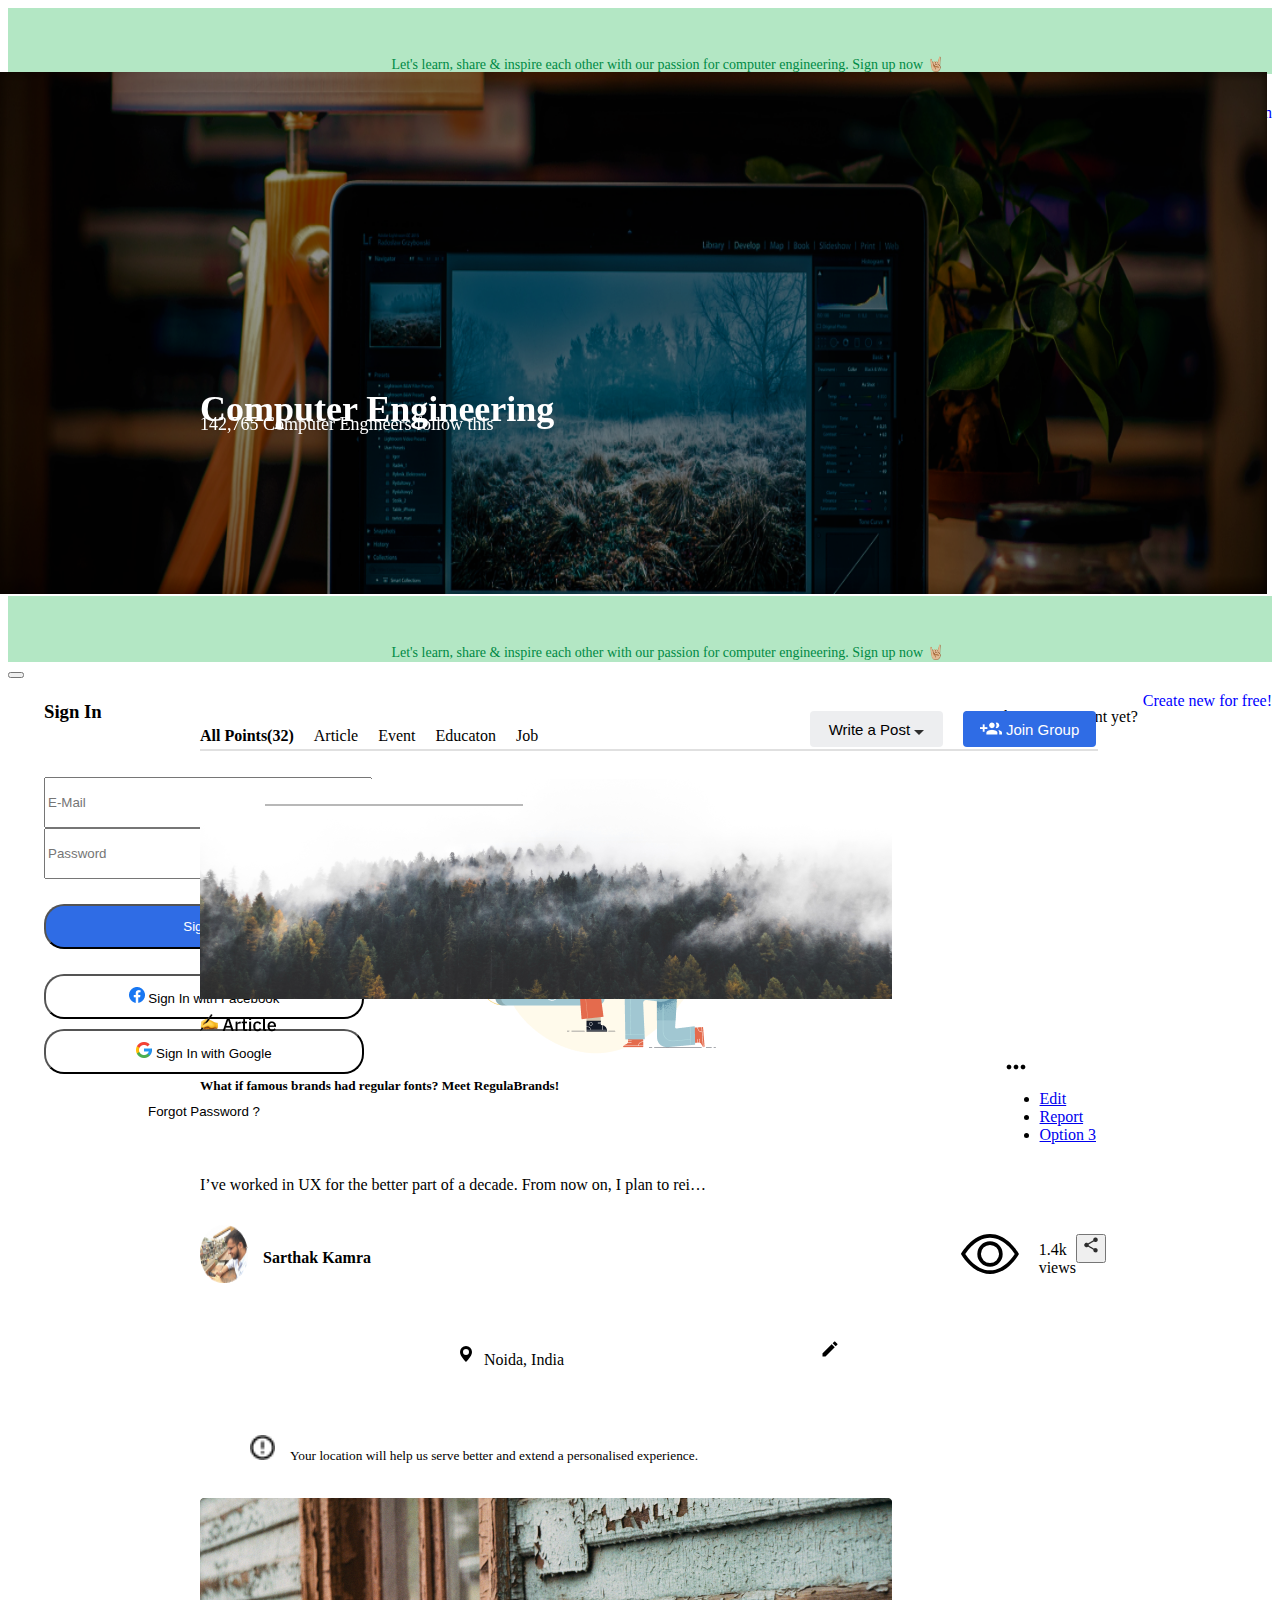
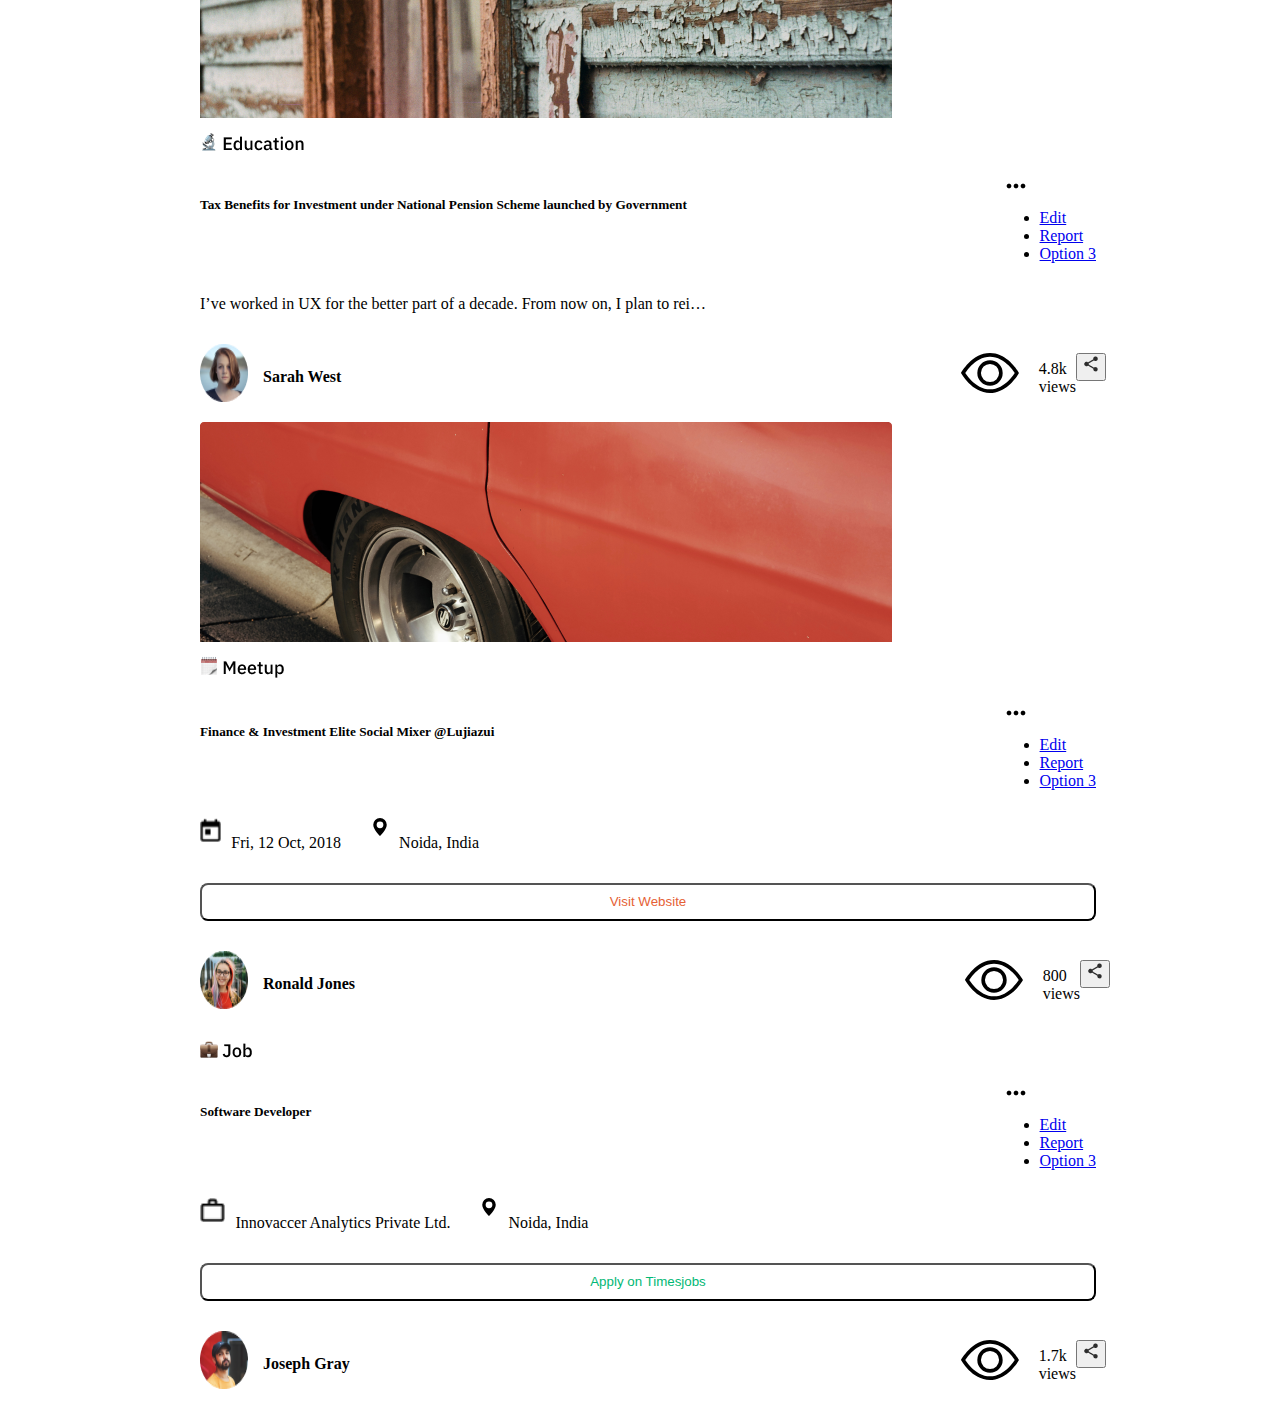
<file: index.html>
<!DOCTYPE html>
<html lang="en">
  <head>
    <meta charset="UTF-8" />
    <meta http-equiv="X-UA-Compatible" content="IE=edge" />
    <meta name="viewport" content="width=device-width, initial-scale=1.0" />
    <title>ATG WORLD</title>
    <link rel="stylesheet" href="./files/style.css" />
    <link
      rel="icon"
      href="files/images/svg/1.svg"
      sizes="any"
      type="image/svg+xml"
    />
    <link
      href="https://cdn.jsdelivr.net/npm/bootstrap@5.1.1/dist/css/bootstrap.min.css"
      rel="stylesheet"
      integrity="sha384-F3w7mX95PdgyTmZZMECAngseQB83DfGTowi0iMjiWaeVhAn4FJkqJByhZMI3AhiU"
      crossorigin="anonymous"
    />
    <script src="https://cdn.jsdelivr.net/npm/@popperjs/core@2.9.2/dist/umd/popper.min.js"></script>
    <script
      src="https://cdn.jsdelivr.net/npm/bootstrap@5.0.1/dist/js/bootstrap.min.js"
      integrity="sha384-Atwg2Pkwv9vp0ygtn1JAojH0nYbwNJLPhwyoVbhoPwBhjQPR5VtM2+xf0Uwh9KtT"
      crossorigin="anonymous"
    ></script>
  </head>
  <body>
    <section id="nv">
      <nav class="navbar">
        <img src="./files/images/wholeatgworld.png" class="logo" alt="" />
        <div class="search-bar">
          <div class="search">
            <img src="./files/images/Vectorsearch.png" />
          </div>
          <div class="search-bar-input">
            <input
              type="text"
              placeholder="Search your favourite groups in ATG"
              class="input"
            />
          </div>
        </div>
        <div class="create-account">
          <button
            type="button"
            class="text"
            data-bs-toggle="modal"
            data-bs-target="#staticBackdrop"
          >
            Create account. <a class="signin-link">It's free!</a>
          </button>
          <div class="create-account-img">
            <img src="./files/images/Vectorarrow.png" alt="" class="arrow" />
          </div>
        </div>
      </nav>
    </section>
    <section id="mod">
      <div
        class="modal fade mod1"
        id="staticBackdrop"
        data-bs-backdrop="static"
        data-bs-keyboard="false"
        tabindex="-1"
        aria-labelledby="staticBackdropLabel"
        aria-hidden="true"
        style="top: 12%"
      >
        <div class="modal-dialog modal-dialog-centered modal-lg">
          <div class="modal-content">
            <div class="modal-header">
              <div class="alert" role="alert">
                Let's learn, share & inspire each other with our passion for
                computer engineering. Sign up now 🤘🏼
              </div>
              <div class="mobile-header">
                <h4>Create Account</h4>
              </div>
              <button
                type="button"
                class="btn-close"
                data-bs-dismiss="modal"
                aria-label="Close"
              ></button>
            </div>
            <div class="modal-body">
              <div class="create-account-modal">
                <div class="create-account-modal-left">
                  <h3>Create Account</h3>
                </div>
                <div class="create-account-modal-right">
                  <p>Already have an account?</p>
                  <a
                    data-bs-toggle="modal"
                    data-bs-target="#exampleModal"
                    id="signin-link"
                    class="signin-link"
                    >Sign In</a
                  >
                </div>
              </div>
              <div class="modal-content-form">
                <div class="modal-content-form-left">
                  <form>
                    <div class="first-last-name">
                      <input
                        type="text"
                        placeholder="First Name"
                        class="name"
                      />
                      <input type="text" placeholder="Last Name" class="name" />
                    </div>
                    <div class="email">
                      <input
                        type="email"
                        name=""
                        id=""
                        placeholder="E-Mail"
                        class="input-box"
                      />
                    </div>
                    <div class="password">
                      <input
                        type="password"
                        placeholder="Password"
                        class="input-box"
                      />
                    </div>
                    <div class="confirm-password">
                      <input
                        type="password"
                        placeholder="Confirm Password"
                        class="input-box"
                      />
                    </div>
                  </form>
                  <div class="signup-buttons">
                    <button type="button" class="create-account-button">
                      Create Account
                    </button>
                    <div class="signup-buttons-2">
                      <div class="facebook-button">
                        <button type="button">
                          <img
                            src="./files/images/f_logo_RGB-Blue_1024fb.png"
                            alt=""
                          />
                          Sign up with Facebook
                        </button>
                      </div>
                      <div class="google-button">
                        <button type="button">
                          <img src="./files/images/google-symbol.png" alt="" />
                          Sign up with Google
                        </button>
                      </div>
                    </div>
                  </div>
                  <div class="signup-buttons-mobile">
                    <div class="signup-mobile">
                      <button type="button" class="create-account-button">
                        Create Account
                      </button>
                      <a
                        data-bs-toggle="modal"
                        data-bs-target="#exampleModal"
                        id="signin-link"
                        class="signin-link"
                        >or, Sign In</a
                      >
                    </div>

                    <div class="signup-buttons-2">
                      <div class="facebook-button">
                        <button type="button">
                          <img
                            src="./files/images/f_logo_RGB-Blue_1024fb.png"
                            alt=""
                          />
                          Sign up with Facebook
                        </button>
                      </div>
                      <div class="google-button">
                        <button type="button">
                          <img src="./files/images/google-symbol.png" alt="" />
                          Sign up with Google
                        </button>
                      </div>
                    </div>
                    <p class="agreement">
                      By signing up, you agree to our Terms & conditions,
                      Privacy policy
                    </p>
                  </div>
                </div>
                <div class="modal-content-form-right">
                  <img src="./files/images/Group 3signupimage.png" alt="" />
                  <p>
                    By signing up, you agree to our Terms & conditions, Privacy
                    policy
                  </p>
                </div>
              </div>
            </div>
          </div>
        </div>
      </div>
    </section>
    <section id="smod">
      <div
        class="modal fade"
        id="exampleModal"
        tabindex="-1"
        aria-labelledby="exampleModalLabel"
        aria-hidden="true"
      >
        <div class="modal-dialog modal-dialog-centered modal-lg">
          <div class="modal-content h-80">
            <div class="modal-header">
              <div class="alert" role="alert">
                Let's learn, share & inspire each other with our passion for
                computer engineering. Sign up now 🤘🏼
              </div>
              <div class="mobile-header">
                <h4>Welcome Back!</h4>
              </div>
              <button
                type="button"
                class="btn-close"
                data-bs-dismiss="modal"
                aria-label="Close"
              ></button>
            </div>
            <div class="modal-body">
              <div class="create-account-modal">
                <div class="create-account-modal-left">
                  <h3>Sign In</h3>
                </div>
                <div class="create-account-modal-right">
                  <p>Don't have an account yet?</p>
                  <a
                    data-bs-toggle="modal"
                    data-bs-target="#exampleModal"
                    class="signin-link"
                    >Create new for free!</a
                  >
                </div>
              </div>
              <div class="modal-content-form">
                <div class="modal-content-form-left">
                  <form>
                    <div class="email">
                      <input
                        type="email"
                        name=""
                        id=""
                        placeholder="E-Mail"
                        class="input-box"
                      />
                    </div>
                    <div class="password">
                      <input
                        type="password"
                        placeholder="Password"
                        class="input-box"
                      />
                    </div>
                  </form>
                  <div class="signup-buttons">
                    <button type="button" class="create-account-button">
                      <a href="./login.html"> Sign In</a>
                    </button>
                    <div class="signup-buttons-2">
                      <div class="facebook-button">
                        <button type="button">
                          <img
                            src="./files/images/f_logo_RGB-Blue_1024fb.png"
                            alt=""
                          />
                          Sign In with Facebook
                        </button>
                      </div>
                      <div class="google-button">
                        <button type="button">
                          <img src="./files/images/google-symbol.png" alt="" />
                          Sign In with Google
                        </button>
                      </div>
                      <div class="forgot-password">
                        <button type="button">Forgot Password ?</button>
                      </div>
                    </div>
                  </div>
                  <div class="signup-buttons-mobile" id="signin-mobile-button">
                    <div class="signup-mobile">
                      <button type="button" class="create-account-button">
                        <a href="./login.html"> Sign In</a>
                      </button>
                      <a
                        data-bs-toggle="modal"
                        data-bs-target="#exampleModal"
                        class="signin-link"
                        >or, Create Account</a
                      >
                    </div>

                    <div class="signup-buttons-2" id="signin-mobile-button-2">
                      <div class="facebook-button">
                        <button type="button">
                          <img
                            src="./files/images/f_logo_RGB-Blue_1024fb.png"
                            alt=""
                          />
                          Sign In with Facebook
                        </button>
                      </div>
                      <div class="google-button">
                        <button type="button">
                          <img src="./files/images/google-symbol.png" alt="" />
                          Sign In with Google
                        </button>
                      </div>
                      <div class="forgot-password">
                        <button type="button">Forgot Password ?</button>
                      </div>
                    </div>
                  </div>
                </div>
                <div class="modal-content-form-right">
                  <img src="./files/images/Group 3signupimage.png" alt="" />
                </div>
              </div>
            </div>
          </div>
        </div>
      </div>
    </section>
    <section id="ban">
      <div class="banner">
        <div class="banner-img">
          <img
            src="./files/images/Rectangle 2banner.png"
            alt=""
            class="computer bright"
          />
        </div>
        <div class="banner-text">
          <p class="computer-1">Computer Engineering</p>
          <p class="computer-2">142,765 Computer Engineers follow this</p>
        </div>
      </div>

      <div class="show-mobile-top">
        <button>
          <img
            src="./files/images/arrow_back_24pxback.png"
            class="arrow-back"
            alt=""
          />
        </button>
        <button
          type="button"
          class="leave-group-mobile"
          data-bs-toggle="modal"
          data-bs-target="#staticBackdrop"
        >
          Join group
        </button>
      </div>
    </section>
    <section id="main">
      <div class="main-container">
        <div class="navigation">
          <div class="navigation-left">
            <ul>
              <li class="all-points">All Points(32)</li>
              <li>Article</li>
              <li>Event</li>
              <li>Educaton</li>
              <li>Job</li>
            </ul>
          </div>
          <div class="navigation-right">
            <button type="button" class="button-1">
              Write a Post <img src="./files/images/Vectorarrow.png" alt="" />
            </button>
            <button type="button" class="button-2">
              <img src="./files/images/Vectoradd.png" alt="" /> Join Group
            </button>
          </div>
        </div>
        <div class="navigation-mobile">
          <div class="navigation-mobile-left">
            <p>Posts (368)</p>
          </div>
          <div class="navigation-mobile-right">
            <button
              type="button"
              class="btn btn-secondary"
              role="button"
              id="dropdownMenuLink"
              data-bs-toggle="dropdown"
              aria-expanded="false"
            >
              Filter: All <img src="./files/images/Vectorarrow.png" alt="" />
            </button>
            <ul class="dropdown-menu" aria-labelledby="dropdownMenuLink">
              <li><a class="dropdown-item" href="#">Article</a></li>
              <li><a class="dropdown-item" href="#">Events</a></li>
              <li><a class="dropdown-item" href="#">Education</a></li>
              <li><a class="dropdown-item" href="#">Job</a></li>
            </ul>
          </div>
        </div>
        <hr class="first-hr" />
        <br />
        <div class="row" style="padding-right: 0px">
          <div class="card col-8" id="card-id-1">
            <img
              src="./files/images/Rectangle 5article.png"
              class="card-img-top"
              alt="..."
            />
            <div class="card-body">
              <img src="./files/images/✍️ Article.png" alt="" class="article" />
              <div class="card-heading">
                <h5 class="card-title">
                  What if famous brands had regular fonts? Meet RegulaBrands!
                </h5>
                <div class="dropdown">
                  <button
                    type="button"
                    class="btn btn-secondary"
                    role="button"
                    id="dropdownMenuLink"
                    data-bs-toggle="dropdown"
                    aria-expanded="false"
                  >
                    <img src="./files/images/Vector3dots.png" alt="" />
                  </button>
                  <ul class="dropdown-menu" aria-labelledby="dropdownMenuLink">
                    <li><a class="dropdown-item" href="#">Edit</a></li>
                    <li><a class="dropdown-item" href="#">Report</a></li>
                    <li><a class="dropdown-item" href="#">Option 3</a></li>
                  </ul>
                </div>
              </div>
              <p class="card-text">
                I’ve worked in UX for the better part of a decade. From now on,
                I plan to rei…
              </p>
              <div class="details">
                <div class="details-left">
                  <img src="./files/images/Rectangle 3person1.png" alt="" />
                  <p>Sarthak Kamra</p>
                </div>
                <div class="details-right">
                  <div class="views">
                    <img src="./files/images/svg/2.svg" alt="" />
                    <p>1.4k views</p>

                    <div class="share" style="padding-top: 1vh">
                      <button type="button" style="padding-bottom: 0.5vh">
                        <img src="./files/images/Vectorshare.png" alt="" />
                      </button>
                    </div>
                  </div>
                </div>
              </div>
              <div class="details-mobile">
                <div class="details-mobile-left">
                  <img src="./files/images/Rectangle 3person1.png" alt="" />
                  <div class="views">
                    <p>
                      Sarthak Kamra <br />
                      1.4k views
                    </p>
                  </div>
                </div>
                <div class="details-mobile-right">
                  <div class="share">
                    <button type="button">
                      <img src="./files/images/Vectorshare.png" alt="" /> Share
                    </button>
                  </div>
                </div>
              </div>
            </div>
          </div>
          <div class="card col-4" id="location" style="border: none">
            <div class="location">
              <div class="location-left">
                <img src="./files/images/svg/3.svg" alt="" />
                <p>Noida, India</p>
              </div>
              <div class="location-right">
                <img src="./files/images/Vectorpencil.png" alt="" />
              </div>
            </div>
            <hr class="second-hr" />
            <div class="note">
              <img src="./files/images/Vectorsymbol.png" alt="" />
              <p>
                Your location will help us serve better and extend a
                personalised experience.
              </p>
            </div>
          </div>
        </div>

        <div class="row">
          <div class="card col-8" id="card-id-2">
            <img
              src="./files/images/Rectangle 5education.png"
              class="card-img-top"
              alt="..."
            />
            <div class="card-body">
              <img
                src="./files/images/🔬️ Education.png"
                alt=""
                class="article"
              />
              <div class="card-heading">
                <h5 class="card-title">
                  Tax Benefits for Investment under National Pension Scheme
                  launched by Government
                </h5>
                <div class="dropdown">
                  <button
                    type="button"
                    class="btn btn-secondary"
                    role="button"
                    id="dropdownMenuLink"
                    data-bs-toggle="dropdown"
                    aria-expanded="false"
                  >
                    <img src="./files/images/Vector3dots.png" alt="" />
                  </button>
                  <ul class="dropdown-menu" aria-labelledby="dropdownMenuLink">
                    <li><a class="dropdown-item" href="#">Edit</a></li>
                    <li><a class="dropdown-item" href="#">Report</a></li>
                    <li><a class="dropdown-item" href="#">Option 3</a></li>
                  </ul>
                </div>
              </div>
              <p class="card-text">
                I’ve worked in UX for the better part of a decade. From now on,
                I plan to rei…
              </p>
              <div class="details">
                <div class="details-left">
                  <img src="./files/images/Rectangle 3person2.png" alt="" />
                  <p>Sarah West</p>
                </div>
                <div class="details-right">
                  <div class="views">
                    <img src="./files/images/svg/2.svg" alt="" />
                    <p>4.8k views</p>

                    <div class="share" style="padding-top: 1vh">
                      <button type="button" style="padding-bottom: 0.5vh">
                        <img src="./files/images/Vectorshare.png" alt="" />
                      </button>
                    </div>
                  </div>
                </div>
              </div>
              <div class="details-mobile">
                <div class="details-mobile-left">
                  <img src="./files/images/Rectangle 3person2.png" alt="" />
                  <div class="views">
                    <p>
                      Sarah West <br />
                      4.8k views
                    </p>
                  </div>
                </div>
                <div class="details-mobile-right">
                  <div class="share">
                    <button type="button">
                      <img src="./files/images/Vectorshare.png" alt="" /> Share
                    </button>
                  </div>
                </div>
              </div>
            </div>
          </div>
        </div>

        <div class="row">
          <div class="card col-8" id="card-id-3">
            <img
              src="./files/images/Rectangle 5meetup.png"
              class="card-img-top"
              alt="..."
            />
            <div class="card-body">
              <img src="./files/images/🗓️ Meetup.png" alt="" class="article" />
              <div class="card-heading">
                <h5 class="card-title">
                  Finance & Investment Elite Social Mixer @Lujiazui
                </h5>
                <div class="dropdown">
                  <button
                    type="button"
                    class="btn btn-secondary"
                    role="button"
                    id="dropdownMenuLink"
                    data-bs-toggle="dropdown"
                    aria-expanded="false"
                  >
                    <img src="./files/images/Vector3dots.png" alt="" />
                  </button>
                  <ul class="dropdown-menu" aria-labelledby="dropdownMenuLink">
                    <li><a class="dropdown-item" href="#">Edit</a></li>
                    <li><a class="dropdown-item" href="#">Report</a></li>
                    <li><a class="dropdown-item" href="#">Option 3</a></li>
                  </ul>
                </div>
              </div>
              <div class="info">
                <div class="info-left">
                  <img src="./files/images/Vectorcalendar.png" alt="" />
                  <p>Fri, 12 Oct, 2018</p>
                </div>
                <div class="info-right">
                  <img src="./files/images/svg/3.svg" alt="" />
                  <p>Noida, India</p>
                </div>
              </div>
              <div class="website-button">
                <button type="button" class="big-button">Visit Website</button>
              </div>
              <div class="details">
                <div class="details-left">
                  <img src="./files/images/Rectangle 3person3.png" alt="" />
                  <p>Ronald Jones</p>
                </div>
                <div class="details-right">
                  <div class="views">
                    <img src="./files/images/svg/2.svg" alt="" />
                    <p>800 views</p>

                    <div class="share" style="padding-top: 1vh">
                      <button type="button" style="padding-bottom: 0.5vh">
                        <img src="./files/images/Vectorshare.png" alt="" />
                      </button>
                    </div>
                  </div>
                </div>
              </div>
              <div class="details-mobile">
                <div class="details-mobile-left">
                  <img src="./files/images/Rectangle 3person3.png" alt="" />
                  <div class="views">
                    <p>
                      Ronal Jones <br />
                      800 views
                    </p>
                  </div>
                </div>
                <div class="details-mobile-right">
                  <div class="share">
                    <button type="button">
                      <img src="./files/images/Vectorshare.png" alt="" /> Share
                    </button>
                  </div>
                </div>
              </div>
            </div>
          </div>
        </div>

        <div class="row">
          <div class="card col-8" id="card-id-4">
            <div class="card-body">
              <img src="./files/images/💼️ Job.png" alt="" class="article" />
              <div class="card-heading">
                <h5 class="card-title">Software Developer</h5>
                <div class="dropdown">
                  <button
                    type="button"
                    class="btn btn-secondary"
                    role="button"
                    id="dropdownMenuLink"
                    data-bs-toggle="dropdown"
                    aria-expanded="false"
                  >
                    <img src="./files/images/Vector3dots.png" alt="" />
                  </button>
                  <ul class="dropdown-menu" aria-labelledby="dropdownMenuLink">
                    <li><a class="dropdown-item" href="#">Edit</a></li>
                    <li><a class="dropdown-item" href="#">Report</a></li>
                    <li><a class="dropdown-item" href="#">Option 3</a></li>
                  </ul>
                </div>
              </div>
              <div class="info">
                <div class="info-left">
                  <img src="./files/images/Vectorbag.png" alt="" />
                  <p>Innovaccer Analytics Private Ltd.</p>
                </div>
                <div class="info-right">
                  <img src="./files/images/svg/3.svg" alt="" />
                  <p>Noida, India</p>
                </div>
              </div>
              <div class="website-button">
                <button type="button" class="big-button-two">
                  Apply on Timesjobs
                </button>
              </div>
              <div class="details">
                <div class="details-left">
                  <img src="./files/images/Rectangle 3person4.png" alt="" />
                  <p>Joseph Gray</p>
                </div>
                <div class="details-right">
                  <div class="views">
                    <img src="./files/images/svg/2.svg" alt="" />
                    <p>1.7k views</p>

                    <div class="share" style="padding-top: 1vh">
                      <button type="button" style="padding-bottom: 0.5vh">
                        <img src="./files/images/Vectorshare.png" alt="" />
                      </button>
                    </div>
                  </div>
                </div>
              </div>
              <div class="details-mobile">
                <div class="details-mobile-left">
                  <img src="./files/images/Rectangle 3person4.png" alt="" />
                  <div class="views">
                    <p>
                      Joseph Gray <br />
                      1.7k views
                    </p>
                  </div>
                </div>
                <div class="details-mobile-right">
                  <div class="share">
                    <button type="button">
                      <img src="./files/images/Vectorshare.png" alt="" /> Share
                    </button>
                  </div>
                </div>
              </div>
            </div>
          </div>
        </div>
      </div>

      <div class="edit-button">
        <button type="button">
          <img src="./files/images/svg/4.svg" alt="" />
        </button>
      </div>
    </section>
    <!--script-->
    <script>
      if (window.matchMedia("only screen and (max-width: 1000px)").matches) {
        document.getElementById("card-id-1").className = "card col-12";
        document.getElementById("card-id-2").className = "card col-12";
        document.getElementById("card-id-3").className = "card col-12";
        document.getElementById("card-id-4").className = "card col-12";
      } else {
        document.getElementById("card-id-1").className = "card col-8";
        document.getElementById("card-id-2").className = "card col-8";
        document.getElementById("card-id-3").className = "card col-8";
        document.getElementById("card-id-4").className = "card col-8";
      }
    </script>
  </body>
</html>
</file>
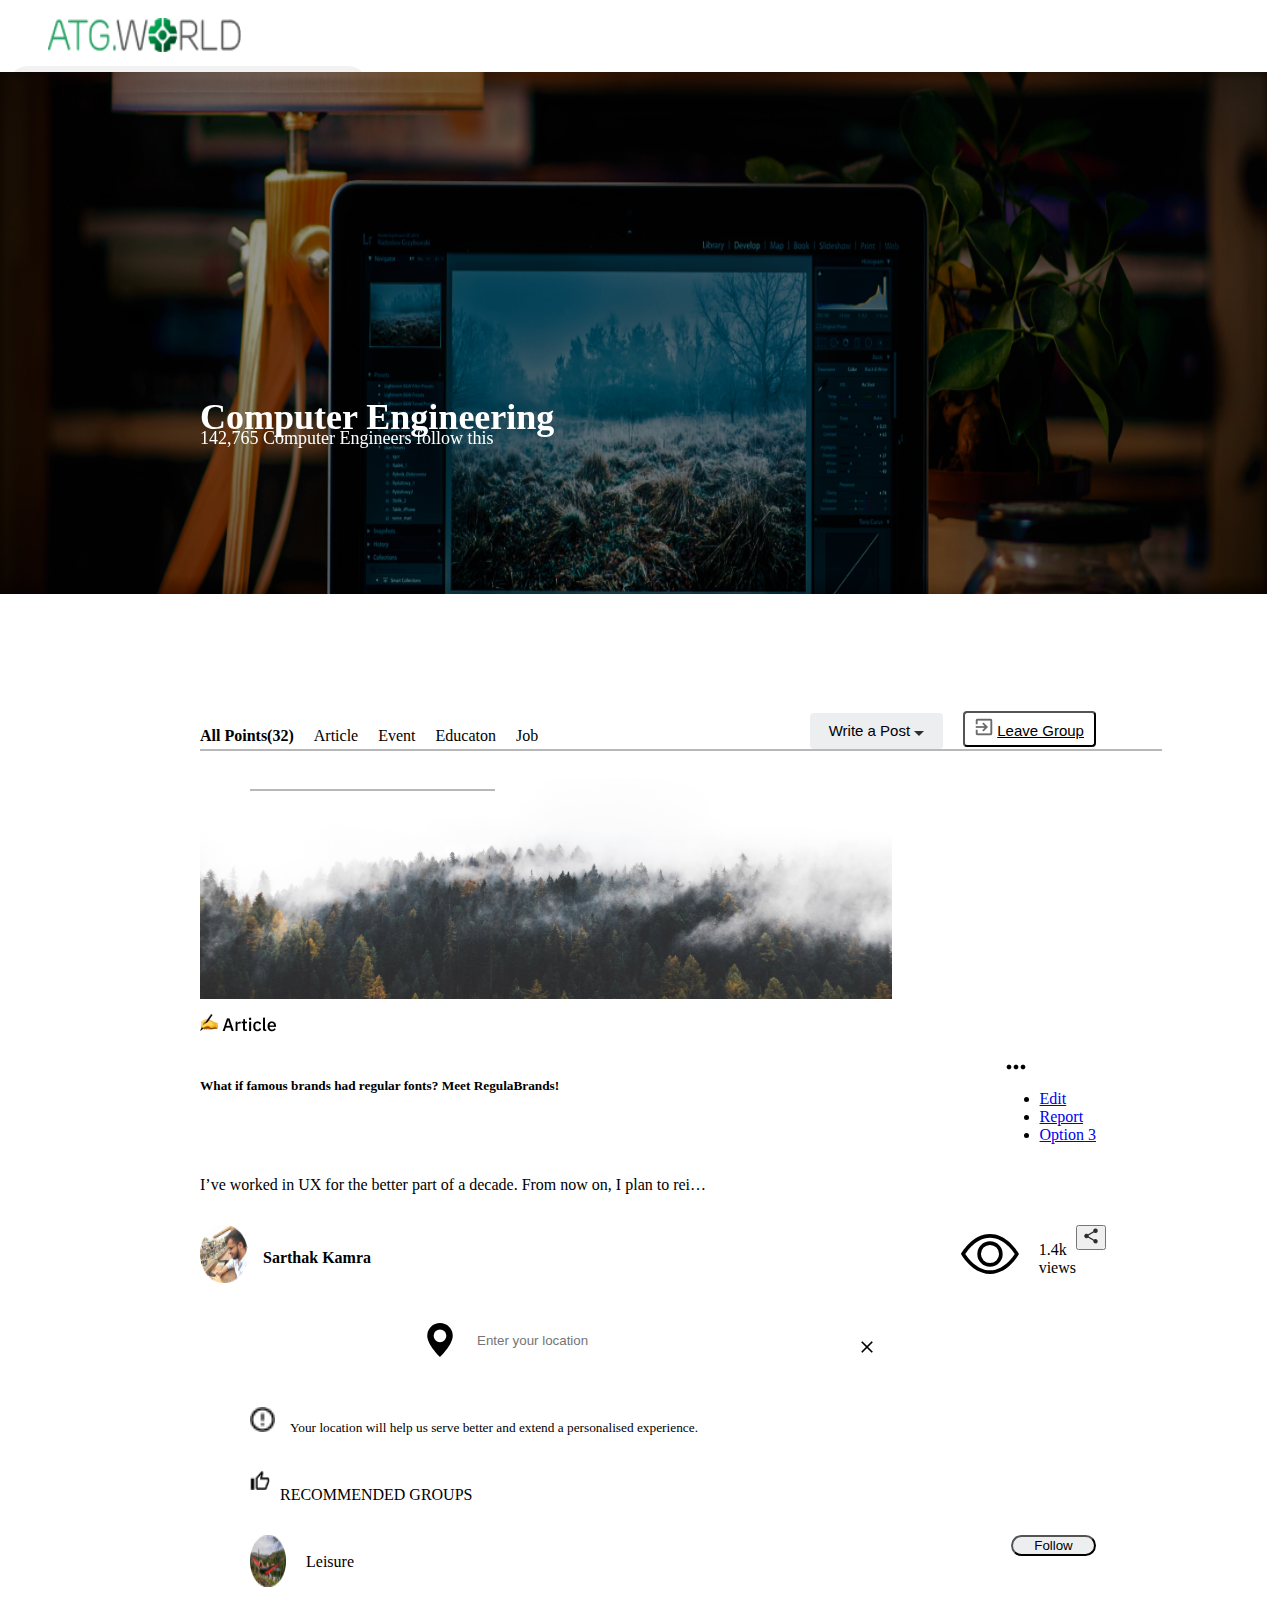
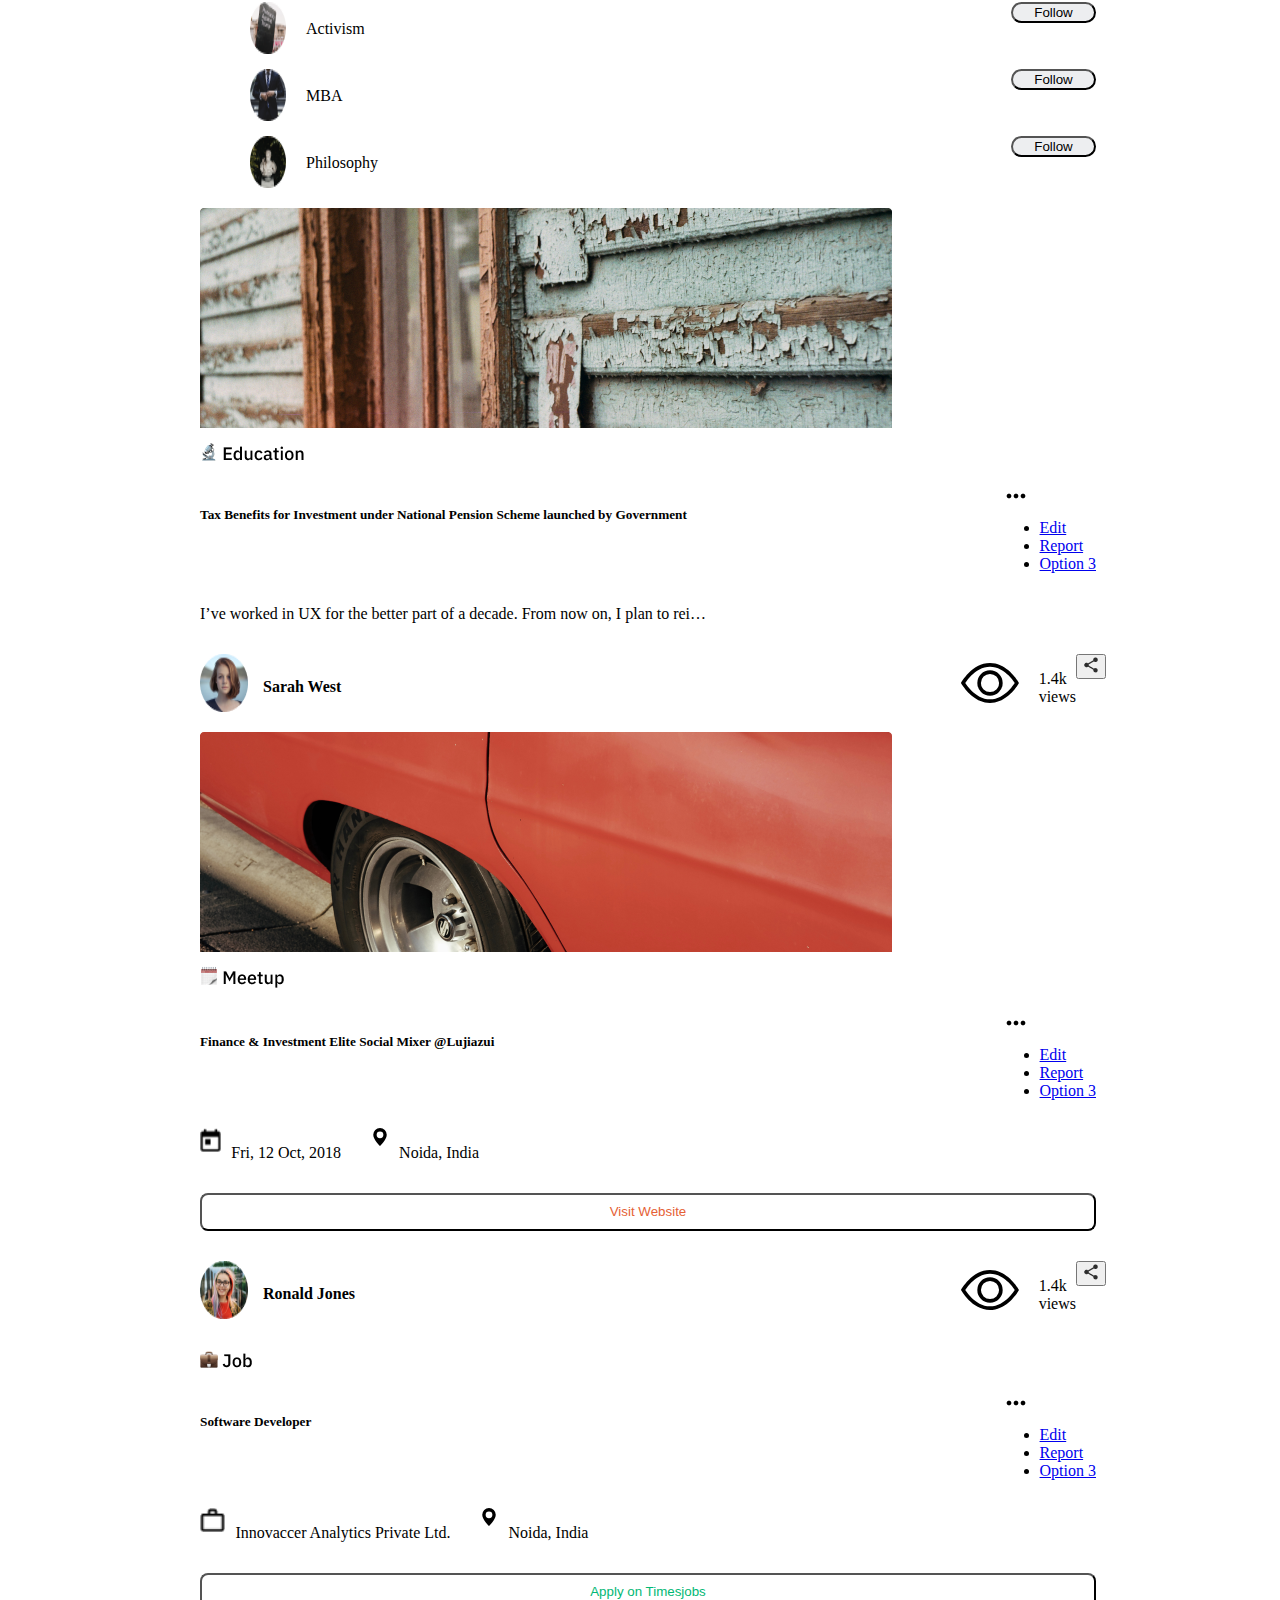
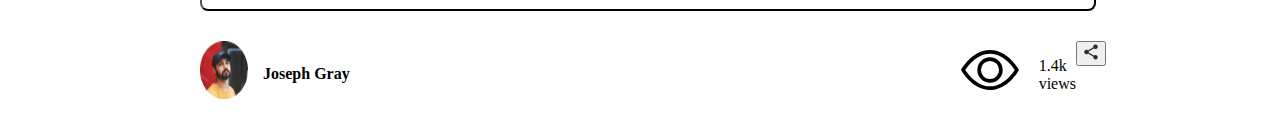
<file: login.html>
<!DOCTYPE html>
<html lang="en">
  <head>
    <meta charset="UTF-8" />
    <meta http-equiv="X-UA-Compatible" content="IE=edge" />
    <meta name="viewport" content="width=device-width, initial-scale=1.0" />
    <title>ATG WORLD</title>
    <link rel="stylesheet" href="./files/style-login.css" />
    <link
      rel="icon"
      href="files/images/fav.svg"
      sizes="any"
      type="image/svg+xml"
    />
    <link
      href="https://cdn.jsdelivr.net/npm/bootstrap@5.1.1/dist/css/bootstrap.min.css"
      rel="stylesheet"
      integrity="sha384-F3w7mX95PdgyTmZZMECAngseQB83DfGTowi0iMjiWaeVhAn4FJkqJByhZMI3AhiU"
      crossorigin="anonymous"
    />
    <script src="https://cdn.jsdelivr.net/npm/@popperjs/core@2.9.2/dist/umd/popper.min.js"></script>
    <script
      src="https://cdn.jsdelivr.net/npm/bootstrap@5.0.1/dist/js/bootstrap.min.js"
      integrity="sha384-Atwg2Pkwv9vp0ygtn1JAojH0nYbwNJLPhwyoVbhoPwBhjQPR5VtM2+xf0Uwh9KtT"
      crossorigin="anonymous"
    ></script>
  </head>
  <body>
    <section id="nv">
      <nav class="navbar">
        <img src="./files/images/wholeatgworld.png" class="logo" alt="" />
        <div class="search-bar">
          <div class="search">
            <img src="./files/images/Vectorsearch.png" />
          </div>
          <div class="search-bar-input">
            <input
              type="text"
              placeholder="Search your favourite groups in ATG"
              class="input"
            />
          </div>
        </div>
        <div class="create-account">
          <div class="create-account-text">
            <img src="./files/images/Rectangle 6dp.png" alt="" />
            <p class="text">Siddharth Goyal</p>
          </div>
          <div class="create-account-img">
            <img src="./files/images/Vectorarrow.png" alt="" class="arrow" />
          </div>
        </div>
      </nav>
    </section>

    <section id="ban">
      <div class="banner">
        <div class="banner-img">
          <img
            src="./files/images/Rectangle 2banner.png"
            alt=""
            class="computer bright"
          />
        </div>
        <div class="banner-text">
          <p class="computer-1">Computer Engineering</p>
          <p class="computer-2">142,765 Computer Engineers follow this</p>
        </div>
      </div>

      <div class="show-mobile-top">
        <button>
          <img
            src="./files/images/arrow_back_24pxback.png"
            class="arrow-back"
            alt=""
          />
        </button>
      </div>
    </section>
    <section id="main">
      <div class="main-container">
        <div class="navigation">
          <div class="navigation-left">
            <ul>
              <li class="all-points">All Points(32)</li>
              <li>Article</li>
              <li>Event</li>
              <li>Educaton</li>
              <li>Job</li>
            </ul>
          </div>
          <div class="navigation-right">
            <button type="button" class="button-1">
              Write a Post <img src="./files/images/Vectorarrow.png" alt="" />
            </button>
            <button type="button" class="button-2">
              <img src="./files/images/Vectorleavegroup.png" alt="" />
              <a href="index.html" class="le">Leave Group</a>
            </button>
          </div>
        </div>
        <div class="navigation-mobile">
          <div class="navigation-mobile-left">
            <p>Posts (368)</p>
          </div>
          <div class="navigation-mobile-right">
            <button
              type="button"
              class="btn btn-secondary"
              role="button"
              id="dropdownMenuLink"
              data-bs-toggle="dropdown"
              aria-expanded="false"
            >
              Filter: All <img src="./files/images/Vectorarrow.png" alt="" />
            </button>
            <ul class="dropdown-menu" aria-labelledby="dropdownMenuLink">
              <li><a class="dropdown-item" href="#">Article</a></li>
              <li><a class="dropdown-item" href="#">Events</a></li>
              <li><a class="dropdown-item" href="#">Education</a></li>
              <li><a class="dropdown-item" href="#">Job</a></li>
            </ul>
          </div>
        </div>
        <hr class="first-hr" />
        <br />
        <div class="row">
          <div class="card col-8">
            <img
              src="./files/images/Rectangle 5article.png"
              class="card-img-top"
              alt="..."
            />
            <div class="card-body">
              <img src="./files/images/✍️ Article.png" alt="" class="article" />
              <div class="card-heading">
                <h5 class="card-title">
                  What if famous brands had regular fonts? Meet RegulaBrands!
                </h5>
                <div class="dropdown">
                  <button
                    type="button"
                    class="btn btn-secondary"
                    role="button"
                    id="dropdownMenuLink"
                    data-bs-toggle="dropdown"
                    aria-expanded="false"
                  >
                    <img src="./files/images/Vector3dots.png" alt="" />
                  </button>
                  <ul class="dropdown-menu" aria-labelledby="dropdownMenuLink">
                    <li><a class="dropdown-item" href="#">Edit</a></li>
                    <li><a class="dropdown-item" href="#">Report</a></li>
                    <li><a class="dropdown-item" href="#">Option 3</a></li>
                  </ul>
                </div>
              </div>
              <p class="card-text">
                I’ve worked in UX for the better part of a decade. From now on,
                I plan to rei…
              </p>
              <div class="details">
                <div class="details-left">
                  <img src="./files/images/Rectangle 3person1.png" alt="" />
                  <p>Sarthak Kamra</p>
                </div>
                <div class="details-right">
                  <div class="views">
                    <img src="./files/images/eye.svg" alt="" />
                    <p>1.4k views</p>
                  </div>
                  <div class="share">
                    <button type="button">
                      <img src="./files/images/Vectorshare.png" alt="" />
                    </button>
                  </div>
                </div>
              </div>
              <div class="details-mobile">
                <div class="details-mobile-left">
                  <img src="./files/images/Rectangle 3person1.png" alt="" />
                  <div class="views">
                    <p>
                      Sarthak Kamra <br />
                      1.4k views
                    </p>
                  </div>
                </div>
                <div class="details-mobile-right">
                  <div class="share">
                    <button type="button">
                      <img src="./files/images/Vectorshare.png" alt="" /> Share
                    </button>
                  </div>
                </div>
              </div>
            </div>
          </div>
          <div class="card col-4" id="location" style="border: none">
            <div class="location">
              <div class="location-left">
                <img src="./files/images/location.svg" alt="" />
                <input type="text" placeholder="Enter your location" />
              </div>
              <div class="location-right">
                <img src="./files/images/Vectorclose.png" alt="" />
              </div>
            </div>
            <hr class="second-hr" />
            <div class="note">
              <img src="./files/images/Vectorsymbol.png" alt="" />
              <p>
                Your location will help us serve better and extend a
                personalised experience.
              </p>
            </div>
            <div class="recommended-groups">
              <div class="recommended-groups-heading">
                <img src="./files/images/Vectorlike.png" alt="" />
                <p>RECOMMENDED GROUPS</p>
              </div>
              <div class="recommended-groups-content">
                <div class="profile">
                  <img src="./files/images/Rectangle 6leisure.png" alt="" />
                  <p>Leisure</p>
                </div>
                <div class="follow">
                  <button type="button" class="follow-button" id="follow-1">
                    Follow
                  </button>
                </div>
              </div>
              <div class="recommended-groups-content">
                <div class="profile">
                  <img src="./files/images/Rectangle 6activism.png" alt="" />
                  <p>Activism</p>
                </div>
                <div class="follow">
                  <button type="button" class="follow-button" id="follow-2">
                    Follow
                  </button>
                </div>
              </div>
              <div class="recommended-groups-content">
                <div class="profile">
                  <img src="./files/images/Rectangle 6mba.png" alt="" />
                  <p>MBA</p>
                </div>
                <div class="follow">
                  <button type="button" class="follow-button" id="follow-3">
                    Follow
                  </button>
                </div>
              </div>
              <div class="recommended-groups-content">
                <div class="profile">
                  <img src="./files/images/Rectangle 6philosophy.png" alt="" />
                  <p>Philosophy</p>
                </div>
                <div class="follow">
                  <button type="button" class="follow-button" id="follow-4">
                    Follow
                  </button>
                </div>
              </div>
            </div>
          </div>
        </div>

        <div class="row">
          <div class="card col-8">
            <img
              src="./files/images/Rectangle 5education.png"
              class="card-img-top"
              alt="..."
            />
            <div class="card-body">
              <img
                src="./files/images/🔬️ Education.png"
                alt=""
                class="article"
              />
              <div class="card-heading">
                <h5 class="card-title">
                  Tax Benefits for Investment under National Pension Scheme
                  launched by Government
                </h5>
                <div class="dropdown">
                  <button
                    type="button"
                    class="btn btn-secondary"
                    role="button"
                    id="dropdownMenuLink"
                    data-bs-toggle="dropdown"
                    aria-expanded="false"
                  >
                    <img src="./files/images/Vector3dots.png" alt="" />
                  </button>
                  <ul class="dropdown-menu" aria-labelledby="dropdownMenuLink">
                    <li><a class="dropdown-item" href="#">Edit</a></li>
                    <li><a class="dropdown-item" href="#">Report</a></li>
                    <li><a class="dropdown-item" href="#">Option 3</a></li>
                  </ul>
                </div>
              </div>
              <p class="card-text">
                I’ve worked in UX for the better part of a decade. From now on,
                I plan to rei…
              </p>
              <div class="details">
                <div class="details-left">
                  <img src="./files/images/Rectangle 3person2.png" alt="" />
                  <p>Sarah West</p>
                </div>
                <div class="details-right">
                  <div class="views">
                    <img src="./files/images/eye.svg" alt="" />
                    <p>1.4k views</p>
                  </div>
                  <div class="share">
                    <button type="button">
                      <img src="./files/images/Vectorshare.png" alt="" />
                    </button>
                  </div>
                </div>
              </div>
              <div class="details-mobile">
                <div class="details-mobile-left">
                  <img src="./files/images/Rectangle 3person2.png" alt="" />
                  <div class="views">
                    <p>
                      Sarah West <br />
                      4.8k views
                    </p>
                  </div>
                </div>
                <div class="details-mobile-right">
                  <div class="share">
                    <button type="button">
                      <img src="./files/images/Vectorshare.png" alt="" /> Share
                    </button>
                  </div>
                </div>
              </div>
            </div>
          </div>
        </div>

        <div class="row">
          <div class="card col-8">
            <img
              src="./files/images/Rectangle 5meetup.png"
              class="card-img-top"
              alt="..."
            />
            <div class="card-body">
              <img src="./files/images/🗓️ Meetup.png" alt="" class="article" />
              <div class="card-heading">
                <h5 class="card-title">
                  Finance & Investment Elite Social Mixer @Lujiazui
                </h5>
                <div class="dropdown">
                  <button
                    type="button"
                    class="btn btn-secondary"
                    role="button"
                    id="dropdownMenuLink"
                    data-bs-toggle="dropdown"
                    aria-expanded="false"
                  >
                    <img src="./files/images/Vector3dots.png" alt="" />
                  </button>
                  <ul class="dropdown-menu" aria-labelledby="dropdownMenuLink">
                    <li><a class="dropdown-item" href="#">Edit</a></li>
                    <li><a class="dropdown-item" href="#">Report</a></li>
                    <li><a class="dropdown-item" href="#">Option 3</a></li>
                  </ul>
                </div>
              </div>
              <div class="info">
                <div class="info-left">
                  <img src="./files/images/Vectorcalendar.png" alt="" />
                  <p>Fri, 12 Oct, 2018</p>
                </div>
                <div class="info-right">
                  <img src="./files/images/location.svg" alt="" />
                  <p>Noida, India</p>
                </div>
              </div>
              <div class="website-button">
                <button type="button" class="big-button">Visit Website</button>
              </div>
              <div class="details">
                <div class="details-left">
                  <img src="./files/images/Rectangle 3person3.png" alt="" />
                  <p>Ronald Jones</p>
                </div>
                <div class="details-right">
                  <div class="views">
                    <img src="./files/images/eye.svg" alt="" />
                    <p>1.4k views</p>
                  </div>
                  <div class="share">
                    <button type="button">
                      <img src="./files/images/Vectorshare.png" alt="" />
                    </button>
                  </div>
                </div>
              </div>
              <div class="details-mobile">
                <div class="details-mobile-left">
                  <img src="./files/images/Rectangle 3person3.png" alt="" />
                  <div class="views">
                    <p>
                      Ronal Jones <br />
                      800 views
                    </p>
                  </div>
                </div>
                <div class="details-mobile-right">
                  <div class="share">
                    <button type="button">
                      <img src="./files/images/Vectorshare.png" alt="" /> Share
                    </button>
                  </div>
                </div>
              </div>
            </div>
          </div>
        </div>

        <div class="row">
          <div class="card col-8">
            <div class="card-body">
              <img src="./files/images/💼️ Job.png" alt="" class="article" />
              <div class="card-heading">
                <h5 class="card-title">Software Developer</h5>
                <div class="dropdown">
                  <button
                    type="button"
                    class="btn btn-secondary"
                    role="button"
                    id="dropdownMenuLink"
                    data-bs-toggle="dropdown"
                    aria-expanded="false"
                  >
                    <img src="./files/images/Vector3dots.png" alt="" />
                  </button>
                  <ul class="dropdown-menu" aria-labelledby="dropdownMenuLink">
                    <li><a class="dropdown-item" href="#">Edit</a></li>
                    <li><a class="dropdown-item" href="#">Report</a></li>
                    <li><a class="dropdown-item" href="#">Option 3</a></li>
                  </ul>
                </div>
              </div>
              <div class="info">
                <div class="info-left">
                  <img src="./files/images/Vectorbag.png" alt="" />
                  <p>Innovaccer Analytics Private Ltd.</p>
                </div>
                <div class="info-right">
                  <img src="./files/images/location.svg" alt="" />
                  <p>Noida, India</p>
                </div>
              </div>
              <div class="website-button">
                <button type="button" class="big-button-two">
                  Apply on Timesjobs
                </button>
              </div>
              <div class="details">
                <div class="details-left">
                  <img src="./files/images/Rectangle 3person4.png" alt="" />
                  <p>Joseph Gray</p>
                </div>
                <div class="details-right">
                  <div class="views">
                    <img src="./files/images/eye.svg" alt="" />
                    <p>1.4k views</p>
                  </div>
                  <div class="share">
                    <button type="button">
                      <img src="./files/images/Vectorshare.png" alt="" />
                    </button>
                  </div>
                </div>
              </div>
              <div class="details-mobile">
                <div class="details-mobile-left">
                  <img src="./files/images/Rectangle 3person4.png" alt="" />
                  <div class="views">
                    <p>
                      Joseph Gray <br />
                      1.7k views
                    </p>
                  </div>
                </div>
                <div class="details-mobile-right">
                  <div class="share">
                    <button type="button">
                      <img src="./files/images/Vectorshare.png" alt="" /> Share
                    </button>
                  </div>
                </div>
              </div>
            </div>
          </div>
        </div>
      </div>

      <div class="edit-button">
        <button type="button">
          <img src="./files/images/edit_24px_outlined.svg" alt="" />
        </button>
      </div>
    </section>
    <script>
      document.getElementById("follow-1").onclick = function () {
        if (document.getElementById("follow-1")) {
          document.getElementById("follow-1").innerHTML = "Followed";
        } else {
          document.getElementById("follow-1").innerHTML = "Follow";
        }
      };

      document.getElementById("follow-2").onclick = function () {
        if (document.getElementById("follow-2")) {
          document.getElementById("follow-2").innerHTML = "Followed";
        } else {
          document.getElementById("follow-2").innerHTML = "Follow";
        }
      };

      document.getElementById("follow-3").onclick = function () {
        if (document.getElementById("follow-3")) {
          document.getElementById("follow-3").innerHTML = "Followed";
        } else {
          document.getElementById("follow-3").innerHTML = "Follow";
        }
      };

      document.getElementById("follow-4").onclick = function () {
        if (document.getElementById("follow-4")) {
          document.getElementById("follow-4").innerHTML = "Followed";
        } else {
          document.getElementById("follow-4").innerHTML = "Follow";
        }
      };
    </script>
  </body>
</html>
</file>
<file: files/style.css>
body {
  font-family: IBM Plex Sans;
}

.navbar {
  width: 100%;
  display: none;
}
.bright {
  filter: brightness(60%);
}
.logo {
  padding-left: 40px;
  padding-top: 10px;
  width: 192.57px;
  height: 34px;
  left: 72px;
  top: 24px;
}

.search-bar {
  margin-top: 10px;
  display: flex;
  width: 360px;
  height: 42px;
  left: 540px;
  top: 16px;
  background: #f2f2f2;
  border-radius: 20px;
}

.search {
  padding-left: 10px;
  padding-top: 6px;
  left: 22px;
  right: 14.63px;
  top: 6px;
}

.search-bar-input {
  padding-top: 7px;
  padding-left: 18px;
}

.input {
  width: 242px;
  height: 19px;
  left: 55px;
  top: 9.5px;
  font-style: normal;
  font-weight: 500;
  font-size: 14px;
  line-height: 18px;
  color: #5c5c5c;
  border: none;
  background-color: #f2f2f2;
}

.create-account-text {
  width: 183px;
  height: 21px;
  left: 1161px;
  top: 26px;
  font-style: normal;
  font-weight: 500;
  font-size: 16px;
  line-height: 21px;
  text-align: right;
  color: #2e2e2e;
}

.text {
  cursor: pointer;
  background: #ffffff;
  border: none;
}

.create-account {
  display: flex;
  padding-top: 10px;
}

.create-account-img {
  left: 1351px;
  top: 24px;
  padding-right: 30px;
}

.modal-header {
  background: #b3e7c4;
  height: 50px;
  padding-bottom: 0px;
  padding-top: 1rem;
}

.mobile-header {
  display: none;
}

.alert {
  padding-top: 33px;
  padding-left: 55px;
  text-align: center;
  font-weight: 500;
  font-size: 14px;
  line-height: 16px;
  color: #008a45;
}

.modal-body {
  text-align: left;
}

.create-account-modal {
  padding-top: 20px;
  display: flex;
  justify-content: space-between;
}

.create-account-modal-left {
  padding-left: 36px;
}

.create-account-modal-right {
  display: flex;
  padding-top: 10px;
}

.create-account-modal-right a {
  padding-left: 5px;
  cursor: pointer;
  color: blue;
}

.modal-content-form {
  display: flex;
}

.modal-content-form-left {
  padding-top: 35px;
  padding-left: 36px;
}

.first-last-name {
  display: flex;
}

.first-last-name input {
  height: 45px;
  width: 160px;
}

.email input,
.password input,
.confirm-password input {
  height: 45px;
  width: 320px;
}

.signup-buttons {
  display: block;
  padding-top: 25px;
}

.signup-buttons-mobile {
  display: none;
}

.signup-buttons button {
  width: 320px;
  height: 45px;
  border-radius: 20px;
}

.create-account-button {
  background: #2f6ce5;
  color: #ffffff;
}

.create-account-button a {
  text-decoration: none;
  color: #ffffff;
}

.signup-buttons-2 {
  padding-top: 25px;
}

.google-button {
  padding-top: 10px;
}

.google-button img {
  width: 16px;
}

.facebook-button img {
  width: 16px;
}

.facebook-button button {
  background: #ffffff;
}

.google-button button {
  background: #ffffff;
}

.modal-content-form-right {
  padding-left: 55px;
  padding-bottom: 20px;
}

.modal-content-form-right img {
  padding-top: 30px;
}

.modal-content-form-right p {
  padding-top: 30px;
  font-size: 11px;
  line-height: 16px;
}

.forgot-password button {
  background: #ffffff;
  border: none;
}

.forgot-password {
  padding-top: 15px;
  padding-bottom: 40px;
}

.show-mobile-top {
  display: none;
}

/* Banner Styling */

.banner-img {
  position: absolute;
  width: 100%;
  height: 440px;
  left: 0px;
  top: 72px;
}

.banner-img img {
  width: 99vw;
  height: 58vh;
}

.computer-1 {
  filter: brightness(150%);
  position: absolute;
  width: 378px;
  height: 47px;
  left: 200px;
  top: 350px;
  font-family: IBM Plex Sans;
  font-style: normal;
  font-weight: bold;
  font-size: 36px;
  line-height: 47px;
  color: #ffffff;
}

.computer-2 {
  filter: brightness(150%);
  position: absolute;
  width: 327px;
  height: 23px;
  left: 200px;
  top: 395px;
  font-family: IBM Plex Sans;
  font-style: normal;
  font-weight: normal;
  font-size: 18px;
  line-height: 23px;
  color: #ffffff;
}

/* Main Content Styling  */

.main-container {
  position: absolute;
  left: 200px;
  top: 79vh;
  width: 70vw;
}

.navigation-left ul {
  padding-left: 0px;
  display: flex;
  justify-content: space-between;
}

.navigation-left ul li {
  list-style-type: none;
  padding-right: 20px;
}

.navigation {
  display: flex;
  justify-content: space-between;
}

.navigation-mobile {
  display: none;
}

.button-1 {
  background: #edeef0;
  border: none;
  border-radius: 4px;
  width: 133px;
  height: 36px;
  font-weight: 500;
  font-size: 15px;
  line-height: 19px;
}

.button-2 {
  margin-left: 16px;
  width: 133px;
  height: 36px;
  border: none;
  border-radius: 4px;
  background: #2f6ce5;
  font-weight: 500;
  font-size: 15px;
  line-height: 19px;
  color: #ffffff;
}

.all-points {
  font-weight: bold;
}

.first-hr {
  position: absolute;
  width: 70vw;
  top: 30px;
  border: 1px solid #e0e0e0;
}

.article {
  padding-bottom: 20px;
  padding-top: 10px;
}

.card-heading {
  display: flex;
  justify-content: space-between;
}

.card-heading img {
  height: 6px;
}

.details {
  padding-top: 15px;
  display: flex;
  justify-content: space-between;
}

.details-left {
  display: flex;
  justify-content: space-evenly;
}

.details-left p {
  font-weight: bold;
  padding-top: 8px;
  padding-left: 15px;
}

.details-right {
  display: flex;
  justify-content: space-between;
}

.details-right p {
  margin-left: 20px;
  display: flex;
}

.views {
  display: flex;
  justify-content: space-between;
}

.details-mobile {
  display: none;
}

.location {
  padding-top: 40px;
  display: flex;
  justify-content: space-evenly;
}

.location-left {
  display: flex;
}

.location-left p {
  padding-top: 12px;
  padding-left: 10px;
}

.location-right img {
  padding-top: 18px;
}

.second-hr {
  position: absolute;
  width: 20vw;
  height: 0px;
  left: 65px;
  top: 85px;
  border: 1px solid #b8b8b8;
}

.note {
  display: flex;
  padding-top: 50px;
  width: 85%;
  padding-left: 50px;
}

.note p {
  font-size: smaller;
}

.note img {
  height: 25px;
  padding-right: 15px;
}

.info {
  display: flex;
  padding-top: 12px;
}

.info-left {
  display: flex;
}

.info-left img {
  height: 24px;
  padding-right: 10px;
}

.info-right {
  display: flex;
}

.info-right img {
  height: 18px;
  padding-left: 30px;
  padding-right: 10px;
}

.website-button {
  padding-top: 15px;
  padding-bottom: 15px;
}

.big-button {
  background: #ffffff;
  width: 100%;
  height: 38px;
  border-radius: 8px;
  color: #e56135;
}

.dropdown button {
  background: #ffffff;
  border: none;
}

.big-button-two {
  background: #ffffff;
  width: 100%;
  height: 38px;
  border-radius: 8px;
  color: #02b875 !important;
}

.row {
  padding-bottom: 20px;
}

.edit-button {
  display: none;
  position: fixed;
  left: 1300px;
  top: 550px;
}

.edit-button button {
  border-radius: 50px;
  background: #f0568a;
  height: 50px;
  width: 50px;
}

@media only screen and (max-width: 1000px) {
  .modal-dialog {
    width: 93vw;
  }
  .mod1 {
    top: 97px;
  }
  .alert {
    display: none;
  }

  .mobile-header {
    display: block;
    padding-top: 10px;
    padding-left: 10px;
    padding-bottom: 10px;
  }

  .create-account-modal {
    display: none;
  }

  .modal-body {
    padding-top: 0px;
    padding-right: 0px;
  }

  .modal-content-form {
    padding-right: 10px;
  }

  .modal-content-form-left {
    padding-left: 15px;
  }

  .modal-content-form-right {
    display: none;
  }

  .signup-mobile {
    display: flex;
    justify-content: space-between;
  }

  .signup-mobile a {
    cursor: pointer;
    color: blue;
    padding-top: 5px;
  }

  .signup-buttons {
    display: none;
  }

  .signup-buttons-mobile {
    display: block;
    padding-top: 25px;
  }

  .signup-buttons-mobile button {
    width: 320px;
    height: 38px;
    border-radius: 20px;
  }

  .create-account-button {
    width: 150px !important;
    height: 36px !important;
    background: #2f6ce5;
    color: #ffffff;
  }

  .create-account-button a {
    text-decoration: none;
    color: #ffffff;
  }

  .signup-buttons-2 {
    padding-top: 25px;
  }

  .google-button {
    padding-top: 10px;
  }

  .google-button img {
    width: 16px;
  }

  .facebook-button img {
    width: 16px;
  }

  .facebook-button button {
    background: #ffffff;
  }

  .google-button button {
    background: #ffffff;
  }

  .agreement {
    padding-top: 30px;
    text-align: center;
    font-size: 11px;
    line-height: 16px;
  }

  .forgot-password {
    padding-top: 25px;
    padding-bottom: 35px;
  }

  #signin-mobile-button {
    padding-top: 45px;
  }

  #signin-mobile-button-2 {
    padding-top: 45px;
  }

  .show-mobile-top {
    display: flex;
    justify-content: space-between;
  }

  .arrow-back {
    position: absolute;
    top: 5%;
    left: 45px;
    width: 20px;
    height: 20px;
  }

  .leave-group-mobile {
    position: absolute;
    top: 5%;
    right: 15px;
    background: transparent;
    color: #ffffff;
    border: solid #ffffff;
    border-radius: 8px;
    font-size: 12px;
    font-weight: bold;
  }

  .banner-img {
    position: absolute;
    width: 100vw;
    top: 0px;
    height: 236px;
  }

  .banner-img img {
    width: 100%;
    height: 236px;
    left: 0px;
  }

  .computer-1 {
    position: absolute;
    width: 179px;
    height: 22px;
    left: 50px;
    top: 155px;
    font-size: 17px;
    filter: brightness(120%);
  }

  .computer-2 {
    position: absolute;
    width: 218px;
    height: 16px;
    left: 50px;
    top: 180px;
    font-size: 12px;
    padding-top: 10px;
    filter: brightness(120%);
  }

  .main-container {
    top: 280px;
    left: 30px;
    width: 88vw;
  }

  .navigation-left {
    display: none;
  }

  .navigation-right {
    display: none;
  }

  .row {
    margin-right: 0px;
  }

  .navigation-mobile {
    display: flex;
    justify-content: space-between;
    width: 85vw;
  }

  .navigation-mobile-left p {
    font-weight: bold;
    font-size: 14px;
    line-height: 18px;
  }

  .navigation-mobile-right button {
    background: #f1f3f5;
    border-radius: 5px;
    color: #000000;
    width: 106px;
    height: 32px;
    font-size: 15px;
    padding-top: 3px;
  }

  hr {
    display: none;
  }

  #location {
    display: none;
  }

  .card {
    padding-top: 10px;
    width: 95vw;
  }

  .card-title {
    font-weight: 600;
    font-size: 16px;
    line-height: 21px;
  }

  .card-text {
    font-size: 14px;
    line-height: 18px;
  }

  .details {
    display: none;
  }

  .details-mobile {
    display: flex;
    justify-content: space-between;
    padding-top: 20px;
  }

  .details-mobile-left {
    display: flex;
  }

  .details-mobile-left img {
    width: 37px;
    height: 37px;
  }

  .views {
    display: block;
    padding-left: 12px;
  }

  .share button {
    width: 85px;
    height: 35px;
    background: #ffffff;
    border-radius: 10px;
  }

  .edit-button {
    display: block;
    position: fixed;
    left: 80%;
    top: 89%;
  }
}

@media only screen and (max-width: 450px) {
  .modal-dialog {
    width: 95vw !important;
  }

  .alert {
    display: none;
  }

  .modal-header {
    background: #b3e7c4;
  }

  .mobile-header {
    display: block;
    padding-top: 10px;
    padding-left: 10px;
    padding-bottom: 10px;
  }

  .create-account-modal {
    display: none;
  }

  .modal-header {
    padding-bottom: 0px;
  }

  .modal-body {
    padding-top: 0px;
    padding-right: 0px;
  }

  .modal-content {
    max-width: 380px;
    margin: auto;
  }

  .modal-content-form {
    padding-right: 10px;
  }

  .modal-content-form-left {
    padding-left: 15px;
  }

  .first-last-name input {
    width: 35vw;
  }

  .email input,
  .password input {
    width: 70vw;
  }

  .confirm-password input {
    width: 70vw;
  }

  .modal-content-form-right {
    display: none;
  }

  .signup-mobile {
    display: flex;
    justify-content: flex-start;
  }

  .signup-mobile a {
    cursor: pointer;
    color: blue;
    padding-top: 5px;
  }

  .signin-link {
    padding-left: 50px;
  }

  .signup-buttons {
    display: none;
  }

  .signup-buttons-mobile {
    display: block;
    padding-top: 25px;
  }

  .signup-buttons-mobile button {
    width: 250px;
    height: 38px;
    border-radius: 20px;
  }

  .create-account-button {
    width: 130px !important;
    height: 36px !important;
    background: #2f6ce5;
    color: #ffffff;
  }

  .create-account-button a {
    text-decoration: none;
    color: #ffffff;
  }

  .signup-buttons-2 {
    padding-top: 25px;
  }

  .google-button {
    padding-top: 10px;
  }

  .google-button img {
    width: 16px;
  }

  .facebook-button img {
    width: 16px;
  }

  .facebook-button button {
    background: #ffffff;
  }

  .google-button button {
    background: #ffffff;
  }

  .agreement {
    padding-top: 30px;
    padding-bottom: 20px;
    text-align: center;
    font-size: 11px;
    line-height: 16px;
    width: 75vw;
  }

  .forgot-password {
    padding-top: 30px;
    padding-bottom: 40px;
  }

  #signin-mobile-button {
    padding-top: 55px;
  }

  #signin-mobile-button-2 {
    padding-top: 55px;
  }
}
</file>
<file: files/style-login.css>
.navbar {
  width: 100%;
}
.bright {
  filter: brightness(60%);
}
.logo {
  padding-left: 40px;
  padding-top: 10px;
  width: 192.57px;
  height: 34px;
  left: 72px;
  top: 24px;
}

.search-bar {
  margin-top: 10px;
  display: flex;
  width: 360px;
  height: 42px;
  left: 540px;
  top: 16px;
  background: #f2f2f2;
  border-radius: 20px;
}

.search {
  padding-left: 10px;
  padding-top: 6px;
  left: 22px;
  right: 14.63px;
  top: 6px;
}
.le {
  color: #000000;
}
.search-bar-input {
  padding-top: 7px;
  padding-left: 18px;
}

.input {
  width: 242px;
  height: 19px;
  left: 55px;
  top: 9.5px;
  font-style: normal;
  font-weight: 500;
  font-size: 14px;
  line-height: 18px;
  color: #5c5c5c;
  border: none;
  background-color: #f2f2f2;
}

.create-account-text {
  display: flex;
  width: 183px;
  height: 21px;
  left: 1161px;
  top: 26px;
  font-style: normal;
  font-weight: 500;
  font-size: 16px;
  line-height: 21px;
  text-align: right;
  color: #2e2e2e;
}

.text {
  cursor: pointer;
  padding-left: 20px;
  background: #ffffff;
  border: none;
}

.create-account {
  display: flex;
  padding-top: 10px;
}

.create-account-img {
  left: 1351px;
  top: 24px;
  padding-right: 30px;
}

.show-mobile-top {
  display: none;
}

/* Banner Styling */

.banner-img {
  position: absolute;
  width: 100%;
  height: 440px;
  left: 0px;
  top: 72px;
}

.banner-img img {
  width: 99vw;
  height: 58vh;
}

.computer-1 {
  position: absolute;
  width: 378px;
  height: 47px;
  left: 200px;
  top: 358px;
  font-family: IBM Plex Sans;
  font-style: normal;
  font-weight: bold;
  font-size: 36px;
  line-height: 47px;
  color: #ffffff;
  filter: brightness(140%);
}

.computer-2 {
  filter: brightness(140%);
  position: absolute;
  width: 327px;
  height: 23px;
  left: 200px;
  top: 409px;
  font-family: IBM Plex Sans;
  font-style: normal;
  font-weight: normal;
  font-size: 18px;
  line-height: 23px;
  color: #ffffff;
}

/* Main Content Styling  */

.main-container {
  position: absolute;
  left: 200px;
  top: 79vh;
  width: 70vw;
}

.navigation-left ul {
  padding-left: 0px;
  display: flex;
  justify-content: space-between;
}

.navigation-left ul li {
  list-style-type: none;
  padding-right: 20px;
}

.navigation {
  display: flex;
  justify-content: space-between;
}

.navigation-mobile {
  display: none;
}

.button-1 {
  background: #edeef0;
  border: none;
  border-radius: 4px;
  width: 133px;
  height: 36px;
  font-weight: 500;
  font-size: 15px;
  line-height: 19px;
}

.button-2 {
  margin-left: 16px;
  width: 133px;
  height: 36px;
  background: #ffffff;
  border-radius: 4px;
  font-weight: 500;
  font-size: 15px;
  line-height: 19px;
}

.all-points {
  font-weight: bold;
}

.first-hr {
  position: absolute;
  width: 75vw;
  top: 30px;
  border: 1px solid #b8b8b8;
}

.article {
  padding-bottom: 20px;
  padding-top: 10px;
}

.card-heading {
  display: flex;
  justify-content: space-between;
}

.card-heading img {
  height: 6px;
}

.details {
  padding-top: 15px;
  display: flex;
  justify-content: space-between;
}

.details-left {
  display: flex;
  justify-content: space-evenly;
}

.details-left p {
  font-weight: bold;
  padding-top: 8px;
  padding-left: 15px;
}

.details-right {
  display: flex;
  justify-content: space-between;
}

.details-right p {
  margin-left: 20px;
  display: flex;
}

.views {
  display: flex;
  justify-content: space-between;
}

.details-mobile {
  display: none;
}

.location {
  padding-top: 40px;
  display: flex;
  justify-content: space-evenly;
}

.location-left {
  display: flex;
}

.location-left input {
  border: none;
  padding-left: 20px;
}

.location-right img {
  padding-top: 18px;
}

.second-hr {
  position: absolute;
  width: 19vw;
  height: 0px;
  left: 50px;
  top: 70px;
  border: 1px solid #b8b8b8;
}

.note {
  display: flex;
  padding-top: 50px;
  width: 85%;
  padding-left: 50px;
}

.note p {
  font-size: smaller;
}

.note img {
  height: 25px;
  padding-right: 15px;
}

.recommended-groups-heading {
  display: flex;
  padding-left: 50px;
  padding-top: 20px;
}

.recommended-groups-heading img {
  width: 20px;
  height: 20px;
}

.recommended-groups-heading p {
  padding-left: 10px;
}

.recommended-groups-content {
  display: flex;
  justify-content: space-between;
  padding-left: 50px;
  padding-top: 15px;
}

.profile {
  display: flex;
}

.profile p {
  padding-left: 20px;
  padding-top: 2px;
}

.follow button {
  border-radius: 14px;
  width: 85px;
  background: #edeef0;
}

#follow-1:focus {
  background: #000000;
  color: #ffffff;
}

#follow-2:focus {
  background: #000000;
  color: #ffffff;
}

#follow-3:focus {
  background: #000000;
  color: #ffffff;
}

#follow-4:focus {
  background: #000000;
  color: #ffffff;
}

.info {
  display: flex;
  padding-top: 12px;
}

.info-left {
  display: flex;
}

.info-left img {
  height: 24px;
  padding-right: 10px;
}

.info-right {
  display: flex;
}

.info-right img {
  height: 18px;
  padding-left: 30px;
  padding-right: 10px;
}

.website-button {
  padding-top: 15px;
  padding-bottom: 15px;
}

.big-button {
  background: #ffffff;
  width: 100%;
  height: 38px;
  border-radius: 8px;
  color: #e56135;
}

.dropdown button {
  background: #ffffff;
  border: none;
}

.big-button-two {
  background: #ffffff;
  width: 100%;
  height: 38px;
  border-radius: 8px;
  color: #02b875 !important;
}

.row {
  padding-bottom: 20px;
}

.edit-button {
  display: none;
  position: fixed;
  left: 1300px;
  top: 550px;
}

.edit-button button {
  border-radius: 50px;
  background: #f0568a;
  height: 50px;
  width: 50px;
}

@media only screen and (max-width: 940px) {
  .modal-dialog {
    width: 93vw;
  }

  .alert {
    display: none;
  }

  .mobile-header {
    display: block;
    padding-top: 10px;
    padding-left: 10px;
    padding-bottom: 10px;
  }

  .create-account-modal {
    display: none;
  }

  .modal-body {
    padding-top: 0px;
    padding-right: 0px;
  }

  .modal-content-form {
    padding-right: 10px;
  }

  .modal-content-form-left {
    padding-left: 15px;
  }

  .modal-content-form-right {
    display: none;
  }

  .signup-mobile {
    display: flex;
    justify-content: space-between;
  }

  .signup-mobile a {
    cursor: pointer;
    color: blue;
    padding-top: 5px;
  }

  .signup-buttons {
    display: none;
  }

  .signup-buttons-mobile {
    display: block;
    padding-top: 25px;
  }

  .signup-buttons-mobile button {
    width: 320px;
    height: 38px;
    border-radius: 20px;
  }

  .create-account-button {
    width: 150px !important;
    height: 36px !important;
    background: #2f6ce5;
    color: #ffffff;
  }

  .create-account-button a {
    text-decoration: none;
    color: #ffffff;
  }

  .signup-buttons-2 {
    padding-top: 25px;
  }

  .google-button {
    padding-top: 10px;
  }

  .google-button img {
    width: 16px;
  }

  .facebook-button img {
    width: 16px;
  }

  .facebook-button button {
    background: #ffffff;
  }

  .google-button button {
    background: #ffffff;
  }

  .agreement {
    padding-top: 30px;
    text-align: center;
    font-size: 11px;
    line-height: 16px;
  }

  .forgot-password {
    padding-top: 25px;
    padding-bottom: 35px;
  }

  #signin-mobile-button {
    padding-top: 45px;
  }

  #signin-mobile-button-2 {
    padding-top: 45px;
  }

  .show-mobile-top {
    display: flex;
    justify-content: space-between;
  }

  .arrow-back {
    position: absolute;
    top: 5%;
    left: 45px;
    width: 20px;
    height: 20px;
  }

  .leave-group-mobile {
    position: absolute;
    top: 5%;
    right: 15px;
    background: transparent;
    color: #ffffff;
    border: solid #ffffff;
    border-radius: 8px;
    font-size: 12px;
    font-weight: bold;
  }

  .banner-img {
    position: absolute;
    width: 100vw;
    top: 0px;
    height: 236px;
  }

  .banner-img img {
    width: 100%;
    height: 236px;
    left: 0px;
  }

  .computer-1 {
    position: absolute;
    width: 179px;
    height: 22px;
    left: 50px;
    top: 155px;
    font-size: 17px;
    filter: brightness(120%);
  }

  .computer-2 {
    position: absolute;
    width: 218px;
    height: 16px;
    left: 50px;
    top: 180px;
    font-size: 12px;
    padding-top: 10px;
    filter: brightness(120%);
  }

  .main-container {
    top: 280px;
    left: 30px;
    width: 88vw;
  }

  .navigation-left {
    display: none;
  }

  .navigation-right {
    display: none;
  }

  .row {
    margin-right: 0px;
  }

  .navigation-mobile {
    display: flex;
    justify-content: space-between;
    width: 85vw;
  }

  .navigation-mobile-left p {
    font-weight: bold;
    font-size: 14px;
    line-height: 18px;
  }

  .navigation-mobile-right button {
    background: #f1f3f5;
    border-radius: 5px;
    color: #000000;
    width: 106px;
    height: 32px;
    font-size: 15px;
    padding-top: 3px;
  }

  hr {
    display: none;
  }

  #location {
    display: none;
  }

  .card {
    padding-top: 10px;
    width: 95vw;
  }

  .card-title {
    font-weight: 600;
    font-size: 16px;
    line-height: 21px;
  }

  .card-text {
    font-size: 14px;
    line-height: 18px;
  }

  .details {
    display: none;
  }

  .details-mobile {
    display: flex;
    justify-content: space-between;
    padding-top: 20px;
  }

  .details-mobile-left {
    display: flex;
  }

  .details-mobile-left img {
    width: 37px;
    height: 37px;
  }

  .views {
    display: block;
    padding-left: 12px;
  }

  .share button {
    width: 85px;
    height: 35px;
    background: #ffffff;
    border-radius: 10px;
  }

  .edit-button {
    display: block;
    position: fixed;
    left: 71%;
    top: 75%;
  }
}
</file>
